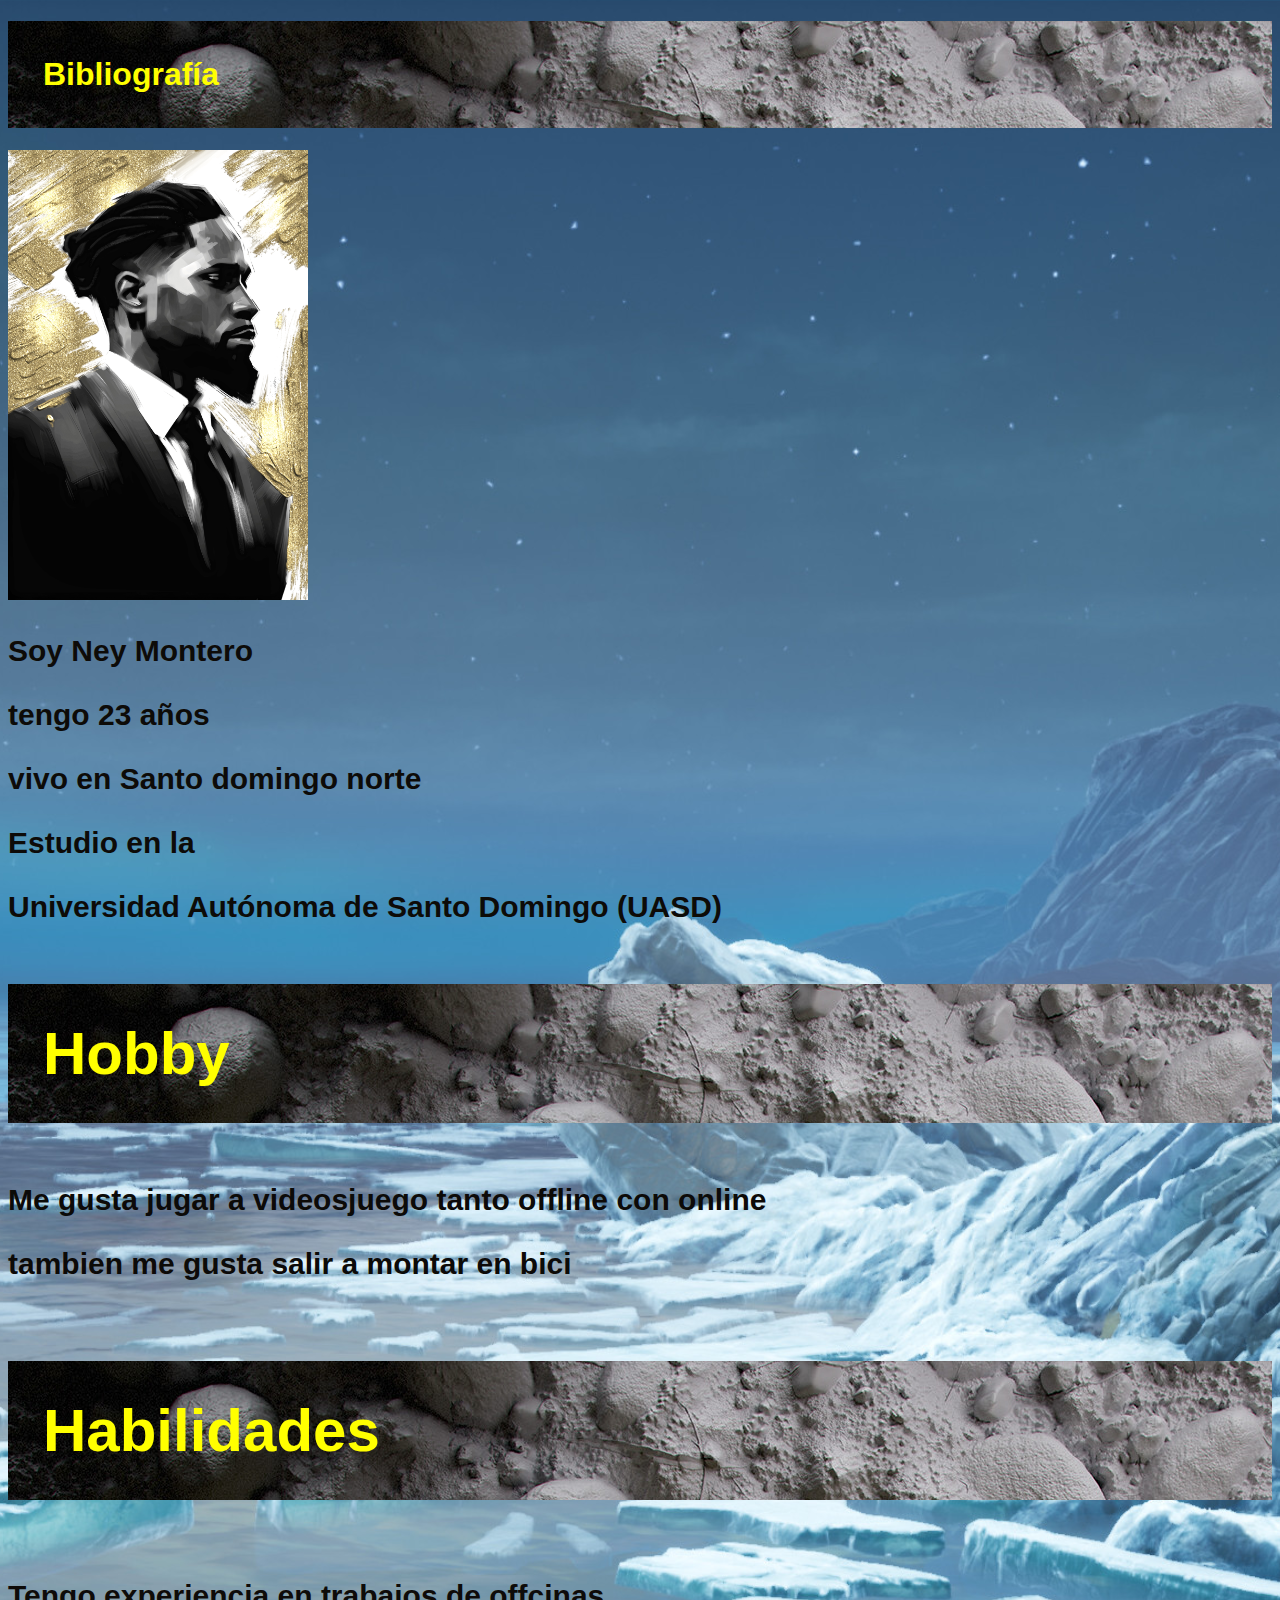
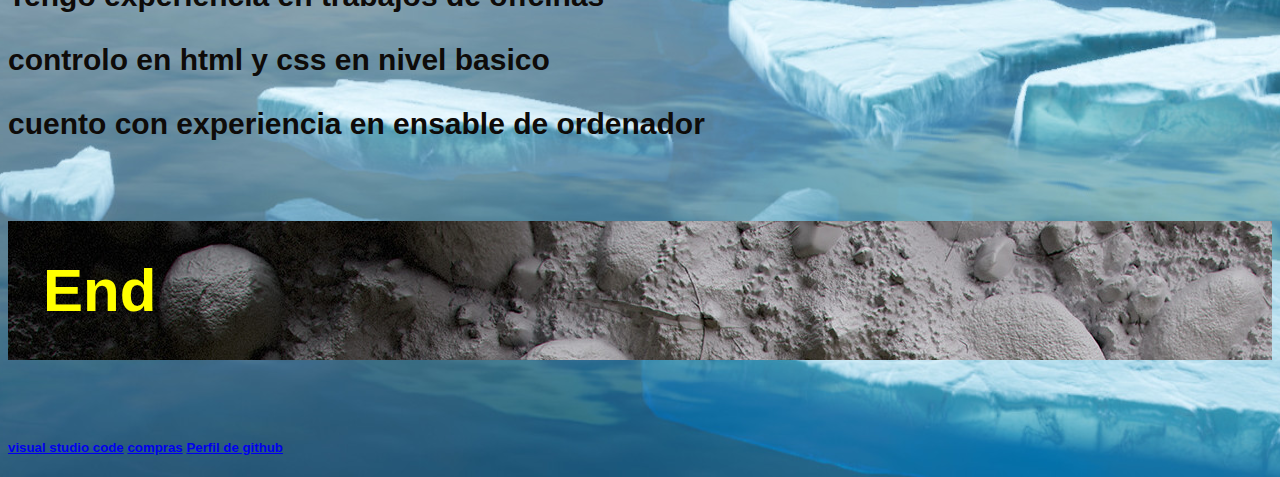
<file: index.html>
<!DOCTYPE html>
<html lang="en">
  <head>
    <meta charset="UTF-8" />
    <meta name="viewport" content="width=device-width, initial-scale=1.0" />
    <title>Bibliografia</title>
  </head>
  <link rel="stylesheet" type="text/css" href="Estilo.css" />
  <title></title>
  <style>

body .taro {

  background: url(Fotos/trado2.jpg);
  padding: 35px;
}

  </style>
  <body>
    <h1 style="color: yellow;" class="taro">Bibliografía</h1>
<img src="Fotos/perfil2.jpg" width="300" alt="" class="">
    <h2 style="color: hsl(36, 26%, 4%); font-size: 30px">
      <p >Soy Ney Montero</p>
      <p>tengo 23 años</p>
      <p>vivo en Santo domingo norte</p>
      <p>Estudio en la</p> 
      <p>Universidad Autónoma de Santo Domingo (UASD)</p>
    </h2>
    <h3 style="color: yellow; font-size: 60px;" class="taro">Hobby</h3>
    <h3 style="color: rgb(12, 10, 8); font-size: 30px">
      <p>Me gusta jugar a videosjuego tanto offline con online</p>
    <p>tambien me gusta salir a montar en bici</p>
  </h3>
    <h4 style="color: yellow; font-size: 60px" class="taro"> Habilidades</h4>
    <h4 style="color: rgb(14, 11, 9); font-size: 30px">
    <P>Tengo experiencia en trabajos de offcinas</P>
    <p>controlo en html y css en nivel basico</p>
    <p>cuento con experiencia en ensable de ordenador</p>
  </h4>
    <h4 style="color: yellow; font-size: 60px" class="taro">End</h4>
    <h5><a href="https://code.visualstudio.com/downloads" target="_blank" >visual studio code</a>
    <a href="https://www.ebay.com/?mkcid=1&toolid=10001&mkevt=1&mkrid=711-53200-19255-0&campid=5336846384&customid=gx-latam-ebay-ebay-sd-def" target="_blank"> compras</a>
  <a href="https://github.com/Ralme4?tab=repositories" target="_blank"> Perfil de github</a></h5>
  </body>
</html>
</file>
<file: Estilo.css>
body{
    margin: 1;
    padding: 2;
    background: url(Fotos/fondo3.jpg);   
    background-size: cover;
    background-position: center;
    font-family: sans-serif;
}
</file>
